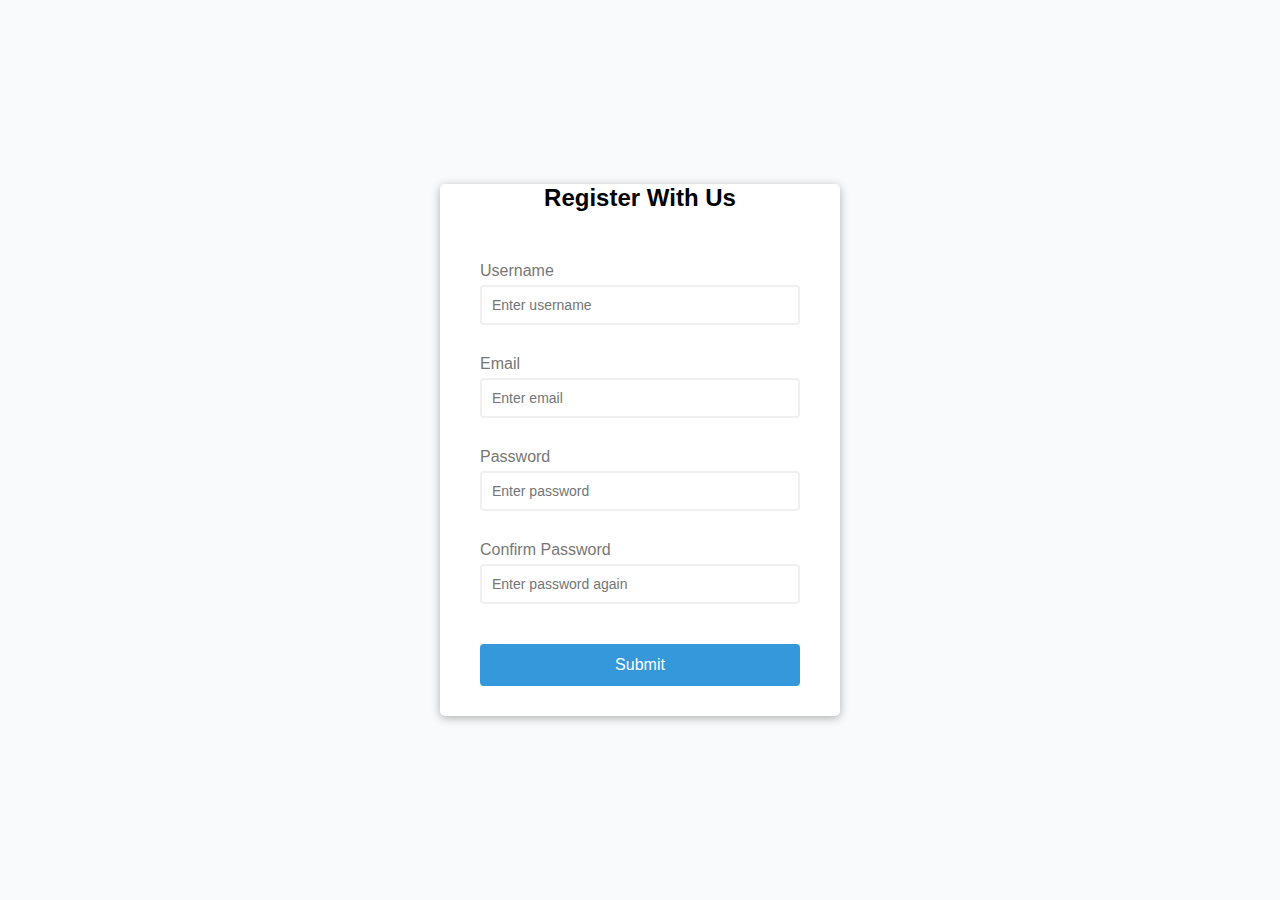
<file: 01-FORM-VALIDATOR/index.html>
<!DOCTYPE html>
<html lang="en">

<head>
    <meta charset="UTF-8">
    <meta http-equiv="X-UA-Compatible" content="IE=edge">
    <meta name="viewport" content="width=device-width, initial-scale=1.0">
    <link rel="stylesheet" href="style.css">
    <title>Form Validator</title>
</head>

<body>
    <div class="container">
        <h2>Register With Us</h2>
        <form id="form" class="form">
            
            <div class="form-control">
                <label for="username">Username</label>
                <input type="text" id="username" placeholder="Enter username">
                <small>Error message</small>
            </div>
        
        
            <div class="form-control">
                <label for="email">Email</label>
                <input type="text" id="email" placeholder="Enter email">
                <small>Error message</small>
            </div>
        
      
            <div class="form-control">
                <label for="password">Password</label>
                <input type="password" id="password" placeholder="Enter password">
                <small>Error message</small>
            </div>
        
      
            <div class="form-control">
                <label for="password2">Confirm Password</label>
                <input type="password" id="password2" placeholder="Enter password again">
                <small>Error message</small>
            </div>

            <button>Submit</button>
        </form>



    </div>


    <script src="script.js"></script>
</body>

</html>
</file>
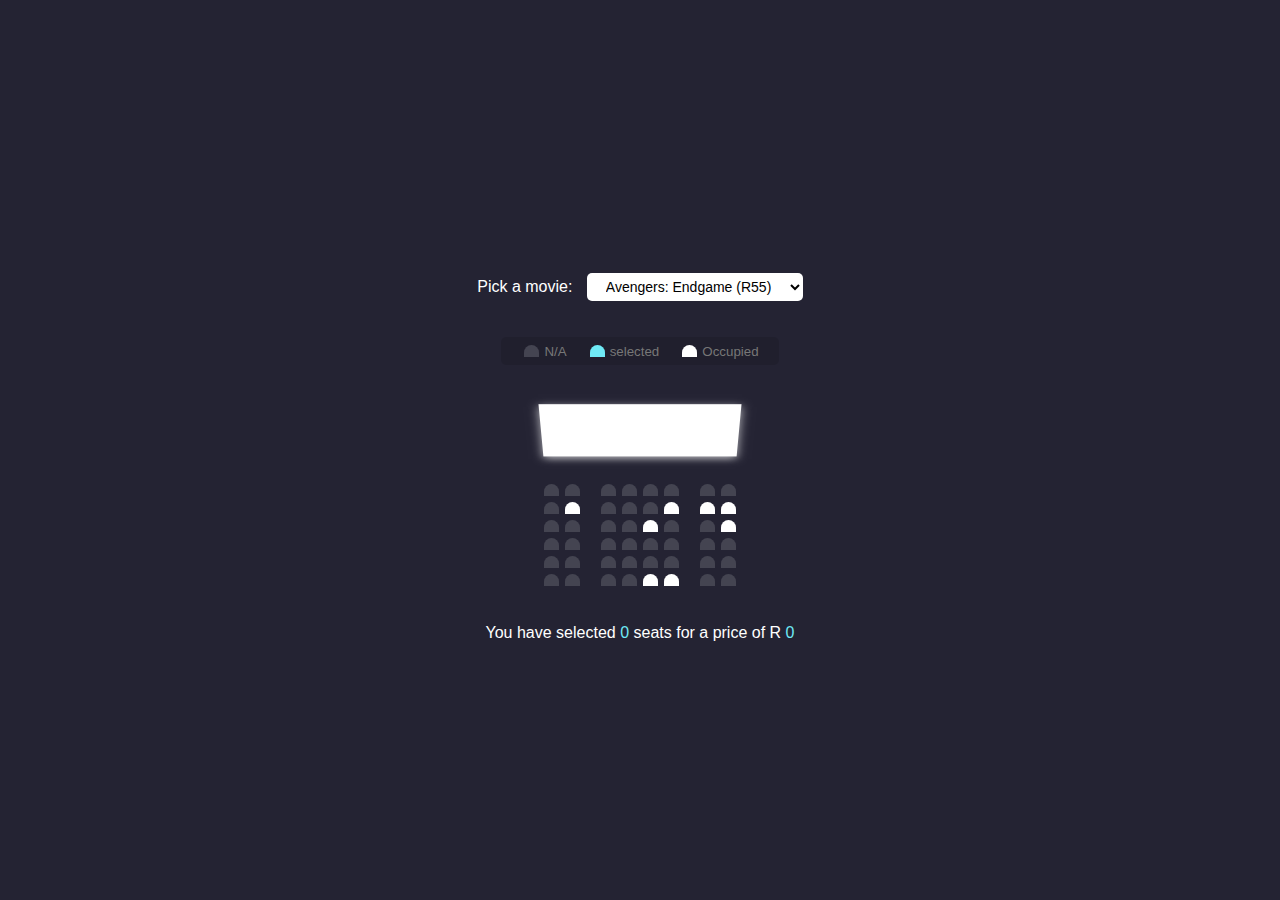
<file: 02-Movie-Seat/index.html>
<!DOCTYPE html>
<html lang="en">

<head>
    <meta charset="UTF-8">
    <meta http-equiv="X-UA-Compatible" content="IE=edge">
    <meta name="viewport" content="width=device-width, initial-scale=1.0">
    <link rel="stylesheet" href="style.css">
    <title>Movie Booking</title>
</head>

<body>
    <div class="movie-container">
        <label >Pick a movie:</label>
        <select name="" id="movie">
            <option value="55">Avengers: Endgame (R55)</option>
            <option value="24">The Marksman (R24)</option>
            <option value="32">Joker (R32)</option>
            <option value="15">Toy Story 4 (R15)</option>
        </select>
    </div>
    <ul class="showcase">
        <li>
            <div class="seat">
                
            </div>
            <small>N/A</small>
        </li>
        <li>
            <div class="seat selected">
            </div>
            <small>selected</small>
        </li>
        <li>
            <div class="seat occupied">
            </div>
            <small>Occupied</small>
        </li>
    </ul>

    <div class="container">
        <div class="screen">

        </div>

        <div class="row">
            <div class="seat"></div>
            <div class="seat"></div>
            <div class="seat"></div>
            <div class="seat"></div>
            <div class="seat"></div>
            <div class="seat"></div>
            <div class="seat"></div>
            <div class="seat"></div>
        </div>
        <div class="row">
            <div class="seat"></div>
            <div class="seat occupied"></div>
            <div class="seat"></div>
            <div class="seat"></div>
            <div class="seat"></div>
            <div class="seat occupied"></div>
            <div class="seat occupied"></div>
            <div class="seat occupied"></div>
        </div>
        <div class="row">
            <div class="seat"></div>
            <div class="seat"></div>
            <div class="seat"></div>
            <div class="seat"></div>
            <div class="seat occupied"></div>
            <div class="seat"></div>
            <div class="seat"></div>
            <div class="seat occupied"></div>
        </div>
        <div class="row">
            <div class="seat"></div>
            <div class="seat"></div>
            <div class="seat"></div>
            <div class="seat"></div>
            <div class="seat"></div>
            <div class="seat"></div>
            <div class="seat"></div>
            <div class="seat"></div>
        </div>
        <div class="row">
            <div class="seat"></div>
            <div class="seat"></div>
            <div class="seat"></div>
            <div class="seat"></div>
            <div class="seat"></div>
            <div class="seat"></div>
            <div class="seat"></div>
            <div class="seat"></div>
        </div>
        <div class="row">
            <div class="seat"></div>
            <div class="seat"></div>
            <div class="seat"></div>
            <div class="seat"></div>
            <div class="seat occupied"></div>
            <div class="seat occupied"></div>
            <div class="seat"></div>
            <div class="seat"></div>
        </div>
    </div>

    <p class="text">
        You have selected <span id="count">0</span> seats for a price of R <span id="total">0</span>
    </p>

    <script src="script.js"></script>
</body>

</html>
</file>
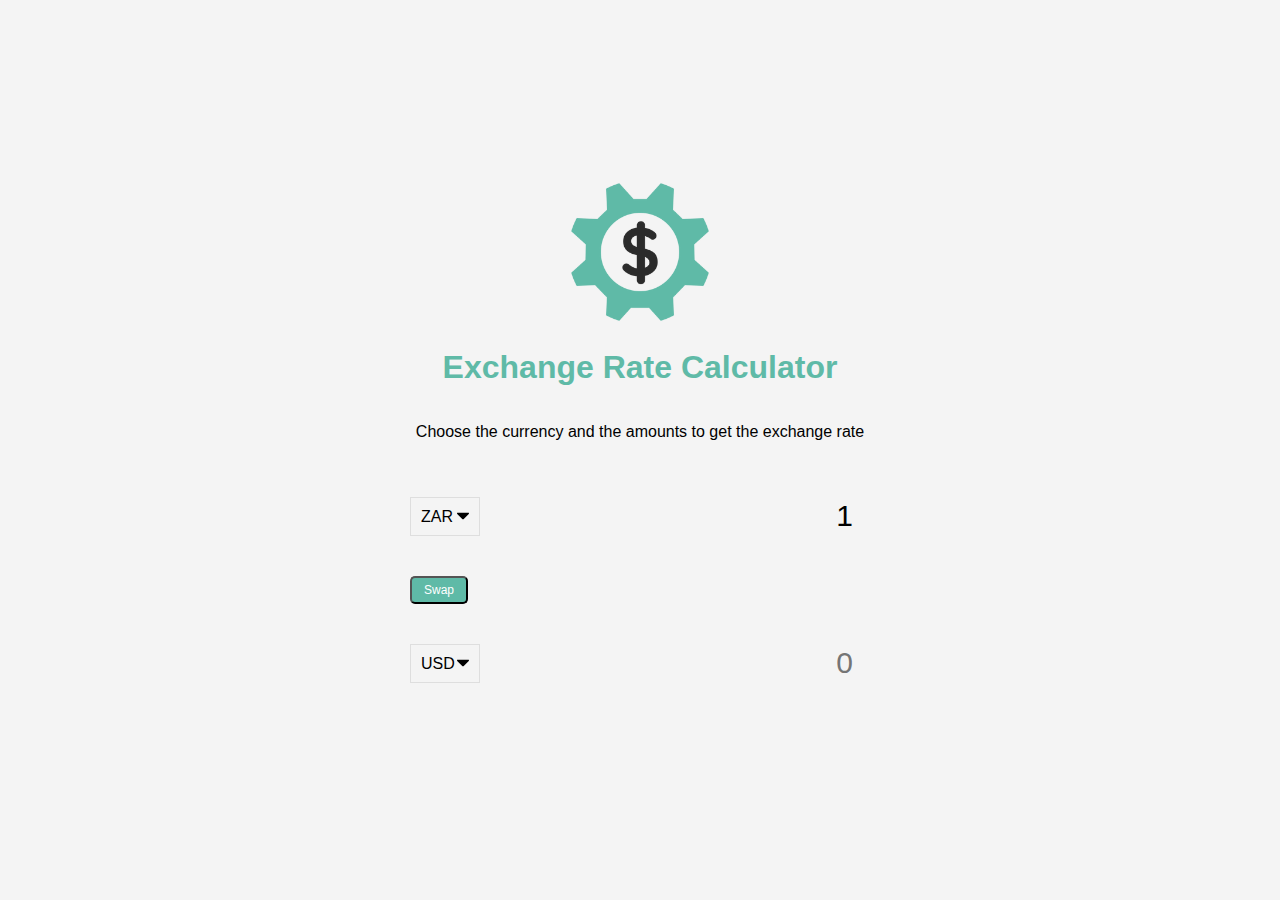
<file: 04-Exchange-Rate/index.html>
<!DOCTYPE html>
<html lang="en">

<head>
    <meta charset="UTF-8">
    <meta http-equiv="X-UA-Compatible" content="IE=edge">
    <meta name="viewport" content="width=device-width, initial-scale=1.0">
    <link rel="stylesheet" href="style.css">
    <title>Exchange Rate Calc</title>
</head>

<body>
    <img src="img/money.png" alt="" class="money-img">
    <h1>Exchange Rate Calculator</h1>
    <p>Choose the currency and the amounts to get the exchange rate</p>


    <div class="container">
        <div class="currency">
            <select name="" id="currency-one">
            <option value="AED">AED</option>
          <option value="ARS">ARS</option>
          <option value="AUD">AUD</option>
          <option value="BGN">BGN</option>
          <option value="BRL">BRL</option>
          <option value="BSD">BSD</option>
          <option value="CAD">CAD</option>
          <option value="CHF">CHF</option>
          <option value="CLP">CLP</option>
          <option value="CNY">CNY</option>
          <option value="COP">COP</option>
          <option value="CZK">CZK</option>
          <option value="DKK">DKK</option>
          <option value="DOP">DOP</option>
          <option value="EGP">EGP</option>
          <option value="EUR">EUR</option>
          <option value="FJD">FJD</option>
          <option value="GBP">GBP</option>
          <option value="GTQ">GTQ</option>
          <option value="HKD">HKD</option>
          <option value="HRK">HRK</option>
          <option value="HUF">HUF</option>
          <option value="IDR">IDR</option>
          <option value="ILS">ILS</option>
          <option value="INR">INR</option>
          <option value="ISK">ISK</option>
          <option value="JPY">JPY</option>
          <option value="KRW">KRW</option>
          <option value="KZT">KZT</option>
          <option value="MXN">MXN</option>
          <option value="MYR">MYR</option>
          <option value="NOK">NOK</option>
          <option value="NZD">NZD</option>
          <option value="PAB">PAB</option>
          <option value="PEN">PEN</option>
          <option value="PHP">PHP</option>
          <option value="PKR">PKR</option>
          <option value="PLN">PLN</option>
          <option value="PYG">PYG</option>
          <option value="RON">RON</option>
          <option value="RUB">RUB</option>
          <option value="SAR">SAR</option>
          <option value="SEK">SEK</option>
          <option value="SGD">SGD</option>
          <option value="THB">THB</option>
          <option value="TRY">TRY</option>
          <option value="TWD">TWD</option>
          <option value="UAH">UAH</option>
          <option value="USD" >USD</option>
          <option value="UYU">UYU</option>
          <option value="VND">VND</option>
          <option value="ZAR" selected>ZAR</option>
        </select>
        <input type="number" id="amount-one" placeholder="0" value="1"> 
        </div>
        
        <div class="swap-rate-container">
            <button class="btn" id="swap">
                Swap
            </button>
            <div class="rate" id="rate"></div>
        </div>
        
        <div class="currency">
            <select name="" id="currency-two">
          
            <option value="AED">AED</option>
          <option value="ARS">ARS</option>
          <option value="AUD">AUD</option>
          <option value="BGN">BGN</option>
          <option value="BRL">BRL</option>
          <option value="BSD">BSD</option>
          <option value="CAD">CAD</option>
          <option value="CHF">CHF</option>
          <option value="CLP">CLP</option>
          <option value="CNY">CNY</option>
          <option value="COP">COP</option>
          <option value="CZK">CZK</option>
          <option value="DKK">DKK</option>
          <option value="DOP">DOP</option>
          <option value="EGP">EGP</option>
          <option value="EUR">EUR</option>
          <option value="FJD">FJD</option>
          <option value="GBP">GBP</option>
          <option value="GTQ">GTQ</option>
          <option value="HKD">HKD</option>
          <option value="HRK">HRK</option>
          <option value="HUF">HUF</option>
          <option value="IDR">IDR</option>
          <option value="ILS">ILS</option>
          <option value="INR">INR</option>
          <option value="ISK">ISK</option>
          <option value="JPY">JPY</option>
          <option value="KRW">KRW</option>
          <option value="KZT">KZT</option>
          <option value="MXN">MXN</option>
          <option value="MYR">MYR</option>
          <option value="NOK">NOK</option>
          <option value="NZD">NZD</option>
          <option value="PAB">PAB</option>
          <option value="PEN">PEN</option>
          <option value="PHP">PHP</option>
          <option value="PKR">PKR</option>
          <option value="PLN">PLN</option>
          <option value="PYG">PYG</option>
          <option value="RON">RON</option>
          <option value="RUB">RUB</option>
          <option value="SAR">SAR</option>
          <option value="SEK">SEK</option>
          <option value="SGD">SGD</option>
          <option value="THB">THB</option>
          <option value="TRY">TRY</option>
          <option value="TWD">TWD</option>
          <option value="UAH">UAH</option>
          <option value="USD" selected>USD</option>
          <option value="UYU">UYU</option>
          <option value="VND">VND</option>
          <option value="ZAR" >ZAR</option>
        </select>
        <input type="number" id="amount-two" placeholder="0"> 
        </div>
    </div>
    <script src="script.js"></script>
</body>

</html>
</file>
<file: 01-FORM-VALIDATOR/style.css>
@import url('https://fonts.googleapis.com/css2?family=Roboto&display=swap');


:root {
    --succcess-color: #2ecc71;
    --error-color: #e74c3c;
}


* {
    box-sizing: border-box;
}

body {
    background-color: #f9fafb;
    font-family: 'Open Sans', sans-serif;
    display: flex;
    align-items: center;
    justify-content: center;
    min-height: 100vh;
    margin: 0;
}

.container {
    background-color: #fff;
    border-radius: 5px;
    box-shadow: 0 2px 10px rgba(0, 0, 0, 0.3);
    width: 400px;
}


h2 {
    text-align: center;
    margin: 0 0 20px;
}

.form {
    padding: 30px 40px;
}

.form-control {
    margin-bottom: 10px;
    padding-bottom: 20px;
    position: relative;
}

.form-control label {
    color: #777;
    display: block;
    margin-bottom: 5px;
}

.form-control input {
    border: 2px solid #f0f0f0;
    border-radius: 4px;
    display: block;
    width: 100%;
    padding: 10px;
    font-size: 14px;
}

.form-control input:focus {
    outline: 0;
    border-color: #777;
}

.form-control.success input {
    border-color: var(--succcess-color);
}

.form-control.error input {
    border-color: var(--error-color);
}

.form-control small {
    color: var(--error-color);
    position: absolute;
    bottom: 0;
    left: 0;
    visibility: hidden;
}

.form-control.error small {
    visibility: visible;
}

.form button {
    cursor: pointer;
    background-color: #3498db;
    border: 2px solid #3498db;
    border-radius: 4px;
    color: #fff;
    display: block;
    font-size: 16px;
    padding: 10px;
    margin-top: 20px;
    width: 100%;
}
</file>
<file: 02-Movie-Seat/style.css>
@import url('https://fonts.googleapis.com/css2?family=Roboto&display=swap');

* {
    box-sizing: border-box;
}

body {
    background-color: #242333;
    color: #fff;
    display: flex;
    flex-direction: column;
    align-items: center;
    justify-content: center;
    height: 100vh;
    font-family: 'Open Sans', sans-serif;
    margin: 0;
}

.movie-container {
    margin: 20px 0;
}

.movie-container select {
    background-color: #fff;
    border: 0;
    border-radius: 5px;
    font-size: 14px;
    margin-left: 10px;
    padding: 5px 15px 5px 15px;
}

.container {
    perspective: 1000px;
    margin-bottom:30px ;
}

p.text {
    margin: 5px 0;
}

p.text span {
    color: #6feaf6;
}

.seat {
    background-color: #444451;
    height: 12px;
    width: 15px;
    margin: 3px;
    border-top-left-radius:10px ;
    border-top-right-radius: 10px;
}

.seat.selected {
    background-color: #6feaf6;
}

.seat.occupied {
    background-color: #fff;
}

.seat:nth-of-type(2){
    margin-right:18px ;
}
.seat:nth-last-of-type(3){
    margin-right:18px ;
}

.seat:not(.occupied):hover{
    cursor: pointer;
    transform: scale(1.2);
}
.showcase .seat:not(.occupied):hover{
    cursor: default;
    transform: scale(1);
}

.showcase {
    background-color: rgba(0, 0, 0, 0.1);
    padding: 5px 10px;
    border-radius: 5px;
    color: #777;
    list-style-type: none;
    display: flex;
    justify-content: space-between;
}

.showcase li {
    display: flex;
    align-items: center;
    justify-content: center;
    margin: 0 10px;
}

.showcase li small {
    margin-left: 2px;
}

.row {
    display: flex;
}

.screen {
    background-color: #fff;
    height: 70px;
    width: 100%;
    margin: 15px 0;
    transform: rotateX(-45deg);
    box-shadow: 0 3px 10px rgba(255, 255, 255, 0.7);
}
</file>
<file: 04-Exchange-Rate/style.css>
@import url('https://fonts.googleapis.com/css2?family=Roboto&display=swap');

:root {
    --primary-color: #5fbaa7;
}


* {
    box-sizing: border-box;
}

body {
    background-color: #f4f4f4;
    font-family: Arial, Helvetica,sans-serif;
    display: flex;
    flex-direction: column;
    align-items: center;
    justify-content: center;
    height: 100vh;
    margin: 0;
    padding: 20px;
}

h1 {
    color: var(--primary-color);
}

p {
    text-align: center;
}

.btn {
    color: #fff;
    background: var(--primary-color);
    cursor: pointer;
    border-radius: 5px;
    font-size: 12px;
    padding: 5px 12px;
}

.money-img {
    width: 150px;
}

.currency {
    padding: 40px 0;
    display: flex;
    align-items: center;
    justify-content: space-between;
}

.currency select {
    padding: 10px 20px 10px 10px;
    appearance: none;
    border: 1px solid #dedede;
    font-size: 16px;
    background: transparent;
    background-image: url('data:image/svg+xml;charset=US-ASCII,%3Csvg%20xmlns%3D%22http%3A%2F%2Fwww.w3.org%2F2000%2Fsvg%22%20width%3D%22292.4%22%20height%3D%22292.4%22%3E%3Cpath%20fill%3D%22%20000002%22%20d%3D%22M287%2069.4a17.6%2017.6%200%200%200-13-5.4H18.4c-5%200-9.3%201.8-12.9%205.4A17.6%2017.6%200%200%200%200%2082.2c0%205%201.8%209.3%205.4%2012.9l128%20127.9c3.6%203.6%207.8%205.4%2012.8%205.4s9.2-1.8%2012.8-5.4L287%2095c3.5-3.5%205.4-7.8%205.4-12.8%200-5-1.9-9.2-5.5-12.8z%22%2F%3E%3C%2Fsvg%3E');
    background-position: right 10px top 50%, 0, 0;
    background-size: 12px auto, 100%;
    background-repeat: no-repeat;
   
}


.currency input{
    border: 0;
    background: transparent;
    font-size: 30px;
    text-align: right;
}

.swap-rate-container {
    display: flex;
    align-items: center;
    justify-content: space-between;
}


.rate {
    color: var(--primary-color);
    font-size: 14px;
    padding: 0 10px;
}

select:focus,
input:focus,
button:focus {
  outline: 0;
}

@media (max-width: 600px) {
    .currency input {
        width: 200px;
    }
}
</file>
